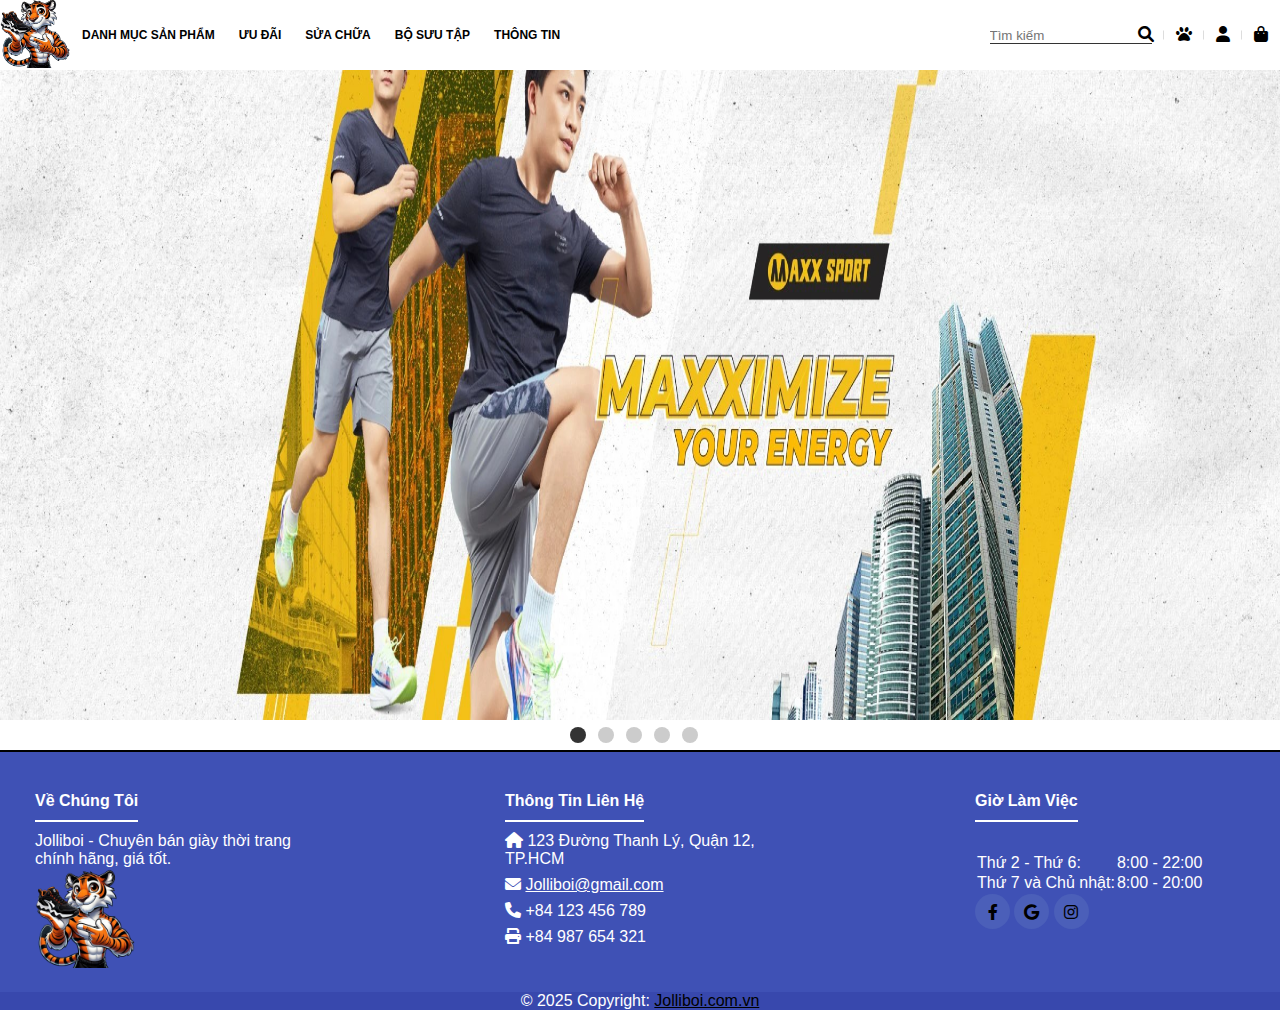
<file: Ivy Project/index.html>
<!DOCTYPE html>
<html lang="en">
    <head>
        <meta charset="UTF-8">
        <meta http-equiv="X-UA-Compatible" content="IE=edge">
        <meta name="viewport" content="width=device-width, initial-scale=1.0">
        <link rel="stylesheet" href="https://cdnjs.cloudflare.com/ajax/libs/font-awesome/6.0.0-beta3/css/all.min.css">
        <link rel="stylesheet" href="css/style.css">
        <script type="text/javascript" src="js/script.js" defer></script>
        <title>Jolliboi - Bán giày chính hãng</title>
    </head>
    <body>
        <header>
            <div class="logo">
                <a href="index.html">
                <img src="giaodien/images/logo.png" alt="logo" height="70px" width="70px"></a>
            </div>
            <div class="menu">
                <li><a href="cartegory.html">DANH MỤC SẢN PHẨM</a>
                    <ul class="sub-menu">
                        <li><a href="">Hàng mới</a></li>
                        <li><a href="">Tết 2025</a></li>
                        <li><a href="">Nam</a>
                            <ul>
                                <li><a href="">Giày thể thao</a></li>
                                <li><a href="">Giày thời trang</a></li>
                                <li><a href="">Phụ kiện khác</a></li>
                                
                            </ul>
                        </li>
                        <li><a href="">Nữ</a>
                            <ul>    
                                <li><a href="">Giày thể thao</a></li>
                                <li><a href="">Giày thời trang</a></li>
                                <li><a href="">Phụ kiện khác</a></li>
                            </ul>
                        </li>
                        <li><a href="">Giày trẻ em</a></li>
                    </ul>
                </li>
                <li><a href="">ƯU ĐÃI</a></li>
                <li><a href="">SỬA CHỮA</a></li>
                <li><a href="">BỘ SƯU TẬP</a></li>
                <li><a href="">THÔNG TIN</a></li>
            </div>
            <div class="oders">
                <li><input placeholder="Tìm kiếm" type="text"> <i class="fas fa-search"></i></li>
                <li> <a class="fa fa-paw" href="" ></a></li>
                <li> <a class="fa fa-user" href="" ></a></li>
                <li> <a class="fa fa-shopping-bag" href="cart.html" ></a></li>
            </div>
        </header>
<!-- slider -->
        <section id="Slider">
        <div class="aspect-ratio-169">
            <img src="giaodien/images/slide1.jpg" alt="slider1">
            <img src="giaodien/images/slide2.jpg" alt="slider2">
            <img src="giaodien/images/slide3.jpg" alt="slider3">
            <img src="giaodien/images/slide4.jpg" alt="slider4">
            <img src="giaodien/images/slide5.jpg" alt="slider5">
        </div>
        <div class="dot-container">
            <div class="dot active"></div>
            <div class="dot"></div>
            <div class="dot"></div>
            <div class="dot"></div>
            <div class="dot"></div>
        </div>
        </section>
        <!--<br><br><br>-->
<!-- footer -->
        <footer class="footer mt-5">
            <div class="container">
                <div class="row">
                    <div class="col-md-4 mb-4">
                        <h5 class="text-uppercase mb-4">Về Chúng Tôi</h5>
                        <p>Jolliboi - Chuyên bán giày thời trang chính hãng, giá tốt.</p>
                        <a class="navbar-brand" href="index.html">
                        <img src="giaodien/images/logo.png" alt="Logo" style="width: 100px;">
                        </a>
                    </div>
                    
                    <div class="col-md-4 mb-4">
                        <h5 class="text-uppercase mb-4">Thông Tin Liên Hệ</h5>
                        <ul class="list-unstyled">
                            <li class="mb-2">
                                <i class="fas fa-home me-3"></i>
                                123 Đường Thanh Lý, Quận 12, TP.HCM
                            </li>
                            <li class="mb-2">
                                <i class="fas fa-envelope me-3"></i>
                                <u>Jolliboi@gmail.com</u>
                            </li>
                            <li class="mb-2">
                                <i class="fas fa-phone me-3"></i>
                                +84 123 456 789
                            </li>
                            <li class="mb-2">
                                <i class="fas fa-print me-3"></i>
                                +84 987 654 321
                            </li>
                        </ul>
                    </div>
                    
                    <div class="col-md-4 mb-4">
                        <h5 class="text-uppercase mb-4">Giờ Làm Việc</h5>
                        <table class="table text-center text-white">
                            <tbody class="fw-normal">
                                <tr>
                                    <td>Thứ 2 - Thứ 6:</td>
                                    <td>8:00 - 22:00</td>
                                </tr>
                                <tr>
                                    <td>Thứ 7 và Chủ nhật:</td>
                                    <td>8:00 - 20:00</td>
                                </tr>
                            </tbody>
                        </table>
                        <div class="mt-4">
                            <a href="#" class="btn btn-floating text-white mx-1">
                                <i class="fab fa-facebook-f"></i>
                            </a>
                            <a href="#" class="btn btn-floating text-white mx-1">
                                <i class="fab fa-google"></i>
                            </a>
                            <a href="#" class="btn btn-floating text-white mx-1">
                                <i class="fab fa-instagram"></i>
                            </a>
                        </div>
                    </div>
                </div>
            </div>
            
            <div class="text-center p-3" align="center" style="background-color: rgba(32, 41, 143, 0.2);">
                © 2025 Copyright:
                <a class="text-white" href="index.html"><u>Jolliboi.com.vn</u></a>
            </div>
        </footer>

    </body>
    <script>
      const header = document.querySelector("header");
    window.addEventListener("scroll", function(){
        x = window.pageYOffset;
            if (x>0){
                header.classList.add("sticky")
            }
            else{
                header.classList.remove("sticky")
            }
        })
        




    const imgPosition = document.querySelectorAll(".aspect-ratio-169 img");
    const imgContainer = document.querySelector(".aspect-ratio-169");
    const dotItem = document.querySelectorAll(".dot");
    let imgNuber= imgPosition.length
    let index = 0
        //console.log(impgPosition)

    imgPosition.forEach(function(image, index){
        image.style.left = index * 100 + "%"
        dotItem[index].addEventListener("click",function(){
        slider(index)

        })
    })
    function imgSlide(){
        index++;
        console.log(index)
        if (index>=imgNuber) (index = 0)
        slider (index)
    }
    function slider (index){
        imgContainer.style.left = "-"+index*100 + "%";
        const dotActive = document.querySelector(".active")
        dotActive.classList.remove("active")
        dotItem[index].classList.add("active")
    }



    setInterval(imgSlide,5000)



    </script>
</html>
</file>
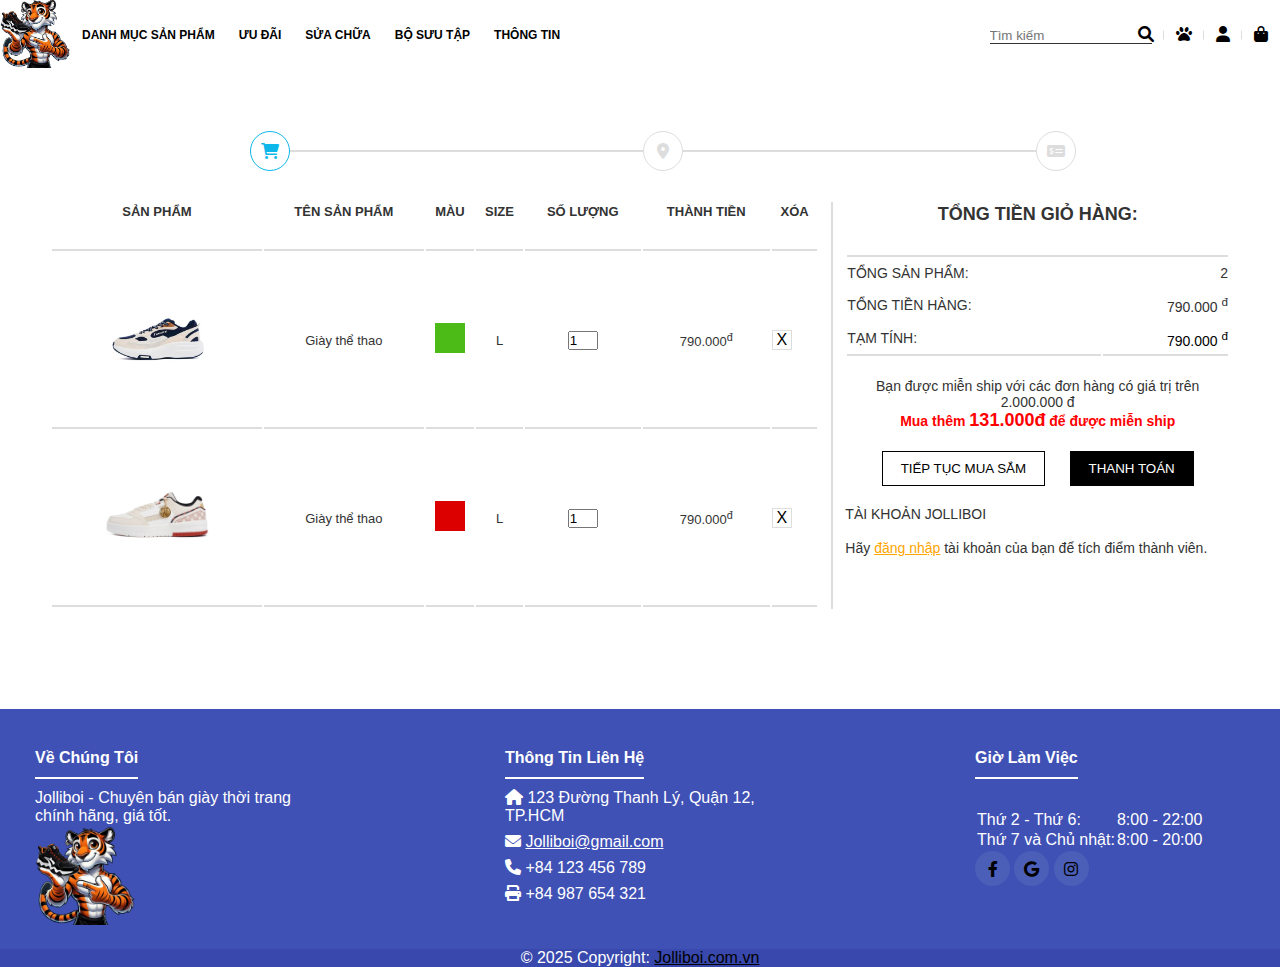
<file: Ivy Project/cart.html>
<!DOCTYPE html>
<html lang="en">
    <head>
        <meta charset="UTF-8">
        <meta http-equiv="X-UA-Compatible" content="IE=edge">
        <meta name="viewport" content="width=device-width, initial-scale=1.0">
        <link rel="stylesheet" href="https://cdnjs.cloudflare.com/ajax/libs/font-awesome/6.0.0-beta3/css/all.min.css">
        <link rel="stylesheet" href="css/style.css">
        <script type="text/javascript" src="js/script.js" defer></script>
        <title>Jolliboi - Bán giày chính hãng</title>
    </head>
    <body>
        <header>
            <div class="logo">
                <a href="index.html">
                <img src="giaodien/images/logo.png" alt="logo" height="70px" width="70px"></a>
            </div>
            <div class="menu">
                <li><a href="cartegory.html">DANH MỤC SẢN PHẨM</a>
                    <ul class="sub-menu">
                        <li><a href="">Hàng mới</a></li>
                        <li><a href="">Tết 2025</a></li>
                        <li><a href="">Nam</a>
                            <ul>
                                <li><a href="">Giày thể thao</a></li>
                                <li><a href="">Giày thời trang</a></li>
                                <li><a href="">Phụ kiện khác</a></li>
                                
                            </ul>
                        </li>
                        <li><a href="">Nữ</a>
                            <ul>    
                                <li><a href="">Giày thể thao</a></li>
                                <li><a href="">Giày thời trang</a></li>
                                <li><a href="">Phụ kiện khác</a></li>
                            </ul>
                        </li>
                        <li><a href="">Giày trẻ em</a></li>
                    </ul>
                </li>
                <li><a href="">ƯU ĐÃI</a></li>
                <li><a href="">SỬA CHỮA</a></li>
                <li><a href="">BỘ SƯU TẬP</a></li>
                <li><a href="">THÔNG TIN</a></li>
            </div>
            <div class="oders">
                <li><input placeholder="Tìm kiếm" type="text"> <i class="fas fa-search"></i></li>
                <li> <a class="fa fa-paw" href="" ></a></li>
                <li> <a class="fa fa-user" href="" ></a></li>
                <li> <a class="fa fa-shopping-bag" href="cart.html" ></a></li>
            </div>
        </header>
<!--------------------------------------------cart----------------------------------->
<section class="cart">
    <div class="container">
        <div class="cart-top-wrap"></div>
        <div class="cart-top">
            <div class="cart-top-cart cart-top-item">
                <i class="fas fa-shopping-cart"></i>
            </div>
            <div class="cart-top-adress cart-top-item">
                <i class="fas fa-map-marker-alt"></i>
            </div>
            <div class="cart-top-payment cart-top-item">
                <i class="fas fa-money-check-alt"></i>
            </div>
        </div>
    </div>
    </div>
    <div class="container">
        <div class="cart-content row">
            <div class="cart-content-left">
                <table>
                    <tr>
                        <th>Sản phẩm</th>
                        <th>Tên sản phẩm</th>
                        <th>Màu</th>
                        <th>Size</th>
                        <th>Số lượng</th>
                        <th>Thành tiền</th>
                        <th>Xóa</th>
                    </tr>
                    <tr>    
                        <td><img src="giaodien/images/sp1.jpg" alt="sản phẩm"></td>
                        <td><p>Giày thể thao</p></td>
                        <td><img src="giaodien/images/green.jpg" alt="màu"></td>
                        <td><p>L</p></td>
                        <td><input type="number" value="1" min="1"></td>
                        <td><p>790.000<sup>đ</sup></p></td>
                        <td><span>X</span></td>
                    </tr>
                    <tr>    
                        <td><img src="giaodien/images/sp2.jpg" alt="sản phẩm"></td>
                        <td><p>Giày thể thao</p></td>
                        <td><img src="giaodien/images/red.jpg" alt="màu"></td>
                        <td><p>L</p></td>
                        <td><input type="number" value="1" min="1"></td>
                        <td><p>790.000<sup>đ</sup></p></td>
                        <td><span>X</span></td>
                    </tr>
                </table>
            </div>
            <div class="cart-content-right">
                <table>
                    <tr>
                        <th colspan="2">TỔNG TIỀN GIỎ HÀNG: </th>
                    </tr> 
                    <tr>
                        <td>TỔNG SẢN PHẨM: </td>
                        <td>2</td>
                    </tr>  
                    <tr>
                        <td>TỔNG TIỀN HÀNG: </td>
                        <td><p>790.000 <sup>đ</sup></p></td>
                    </tr>
                    <tr>
                        <td>TẠM TÍNH: </td>
                        <td><p style="color: black;font-weight: blod;">790.000 <sup>đ</sup></p></td>
                    </tr>
                </table>
                <div class="cart-content-right-text">
                    <p>Bạn được miễn ship với các đơn hàng có giá trị trên 2.000.000 đ</p>
                    <p style="color:red;font-weight:bold;">Mua thêm <span style="font-size:18px;">131.000đ</span> để được miễn ship</p>
                </div>
                <div class="cart-content-right-button">
                    <button>TIẾP TỤC MUA SẮM</button>
                    <button>THANH TOÁN</button>
                </div>
                <div class="cart-content-right-dangnhap">
                    <p>TÀI KHOẢN JOLLIBOI</p><br>
                    <p>Hãy <a href=""><u style="color: orange;">đăng nhập</u></a> tài khoản của bạn để tích điểm thành viên.</p>
                </div>
            </div>
        </div>
    </div>
</section>

<!---------------------------- footer ----------------------------->
<footer class="footer mt-5">
    <div class="container">
        <div class="row">
            <div class="col-md-4 mb-4">
                <h5 class="text-uppercase mb-4">Về Chúng Tôi</h5>
                <p>Jolliboi - Chuyên bán giày thời trang chính hãng, giá tốt.</p>
                <a class="navbar-brand" href="index.html">
                <img src="giaodien/images/logo.png" alt="Logo" style="width: 100px;">
                </a>
            </div>
            
            <div class="col-md-4 mb-4">
                <h5 class="text-uppercase mb-4">Thông Tin Liên Hệ</h5>
                <ul class="list-unstyled">
                    <li class="mb-2">
                        <i class="fas fa-home me-3"></i>
                        123 Đường Thanh Lý, Quận 12, TP.HCM
                    </li>
                    <li class="mb-2">
                        <i class="fas fa-envelope me-3"></i>
                        <u>Jolliboi@gmail.com</u>
                    </li>
                    <li class="mb-2">
                        <i class="fas fa-phone me-3"></i>
                        +84 123 456 789
                    </li>
                    <li class="mb-2">
                        <i class="fas fa-print me-3"></i>
                        +84 987 654 321
                    </li>
                </ul>
            </div>
            
            <div class="col-md-4 mb-4">
                <h5 class="text-uppercase mb-4">Giờ Làm Việc</h5>
                <table class="table text-center text-white">
                    <tbody class="fw-normal">
                        <tr>
                            <td>Thứ 2 - Thứ 6:</td>
                            <td>8:00 - 22:00</td>
                        </tr>
                        <tr>
                            <td>Thứ 7 và Chủ nhật:</td>
                            <td>8:00 - 20:00</td>
                        </tr>
                    </tbody>
                </table>
                <div class="mt-4">
                    <a href="#" class="btn btn-floating text-white mx-1">
                        <i class="fab fa-facebook-f"></i>
                    </a>
                    <a href="#" class="btn btn-floating text-white mx-1">
                        <i class="fab fa-google"></i>
                    </a>
                    <a href="#" class="btn btn-floating text-white mx-1">
                        <i class="fab fa-instagram"></i>
                    </a>
                </div>
            </div>
        </div>
    </div>
    
    <div class="text-center p-3" align="center" style="background-color: rgba(32, 41, 143, 0.2);">
        © 2025 Copyright:
        <a class="text-white" href="index.html"><u>Jolliboi.com.vn</u></a>
    </div>
</footer>

</body>
<script>
const header = document.querySelector("header");
window.addEventListener("scroll", function(){
x = window.pageYOffset;
    if (x>0){
        header.classList.add("sticky")
    }
    else{
        header.classList.remove("sticky")
    }
})





const imgPosition = document.querySelectorAll(".aspect-ratio-169 img");
const imgContainer = document.querySelector(".aspect-ratio-169");
const dotItem = document.querySelectorAll(".dot");
let imgNuber= imgPosition.length
let index = 0
//console.log(impgPosition)

imgPosition.forEach(function(image, index){
image.style.left = index * 100 + "%"
dotItem[index].addEventListener("click",function(){
slider(index)

})
})
function imgSlide(){
index++;
console.log(index)
if (index>=imgNuber) (index = 0)
slider (index)
}
function slider (index){
imgContainer.style.left = "-"+index*100 + "%";
const dotActive = document.querySelector(".active")
dotActive.classList.remove("active")
dotItem[index].classList.add("active")
}



setInterval(imgSlide,5000)



</script>
</html>
</file>
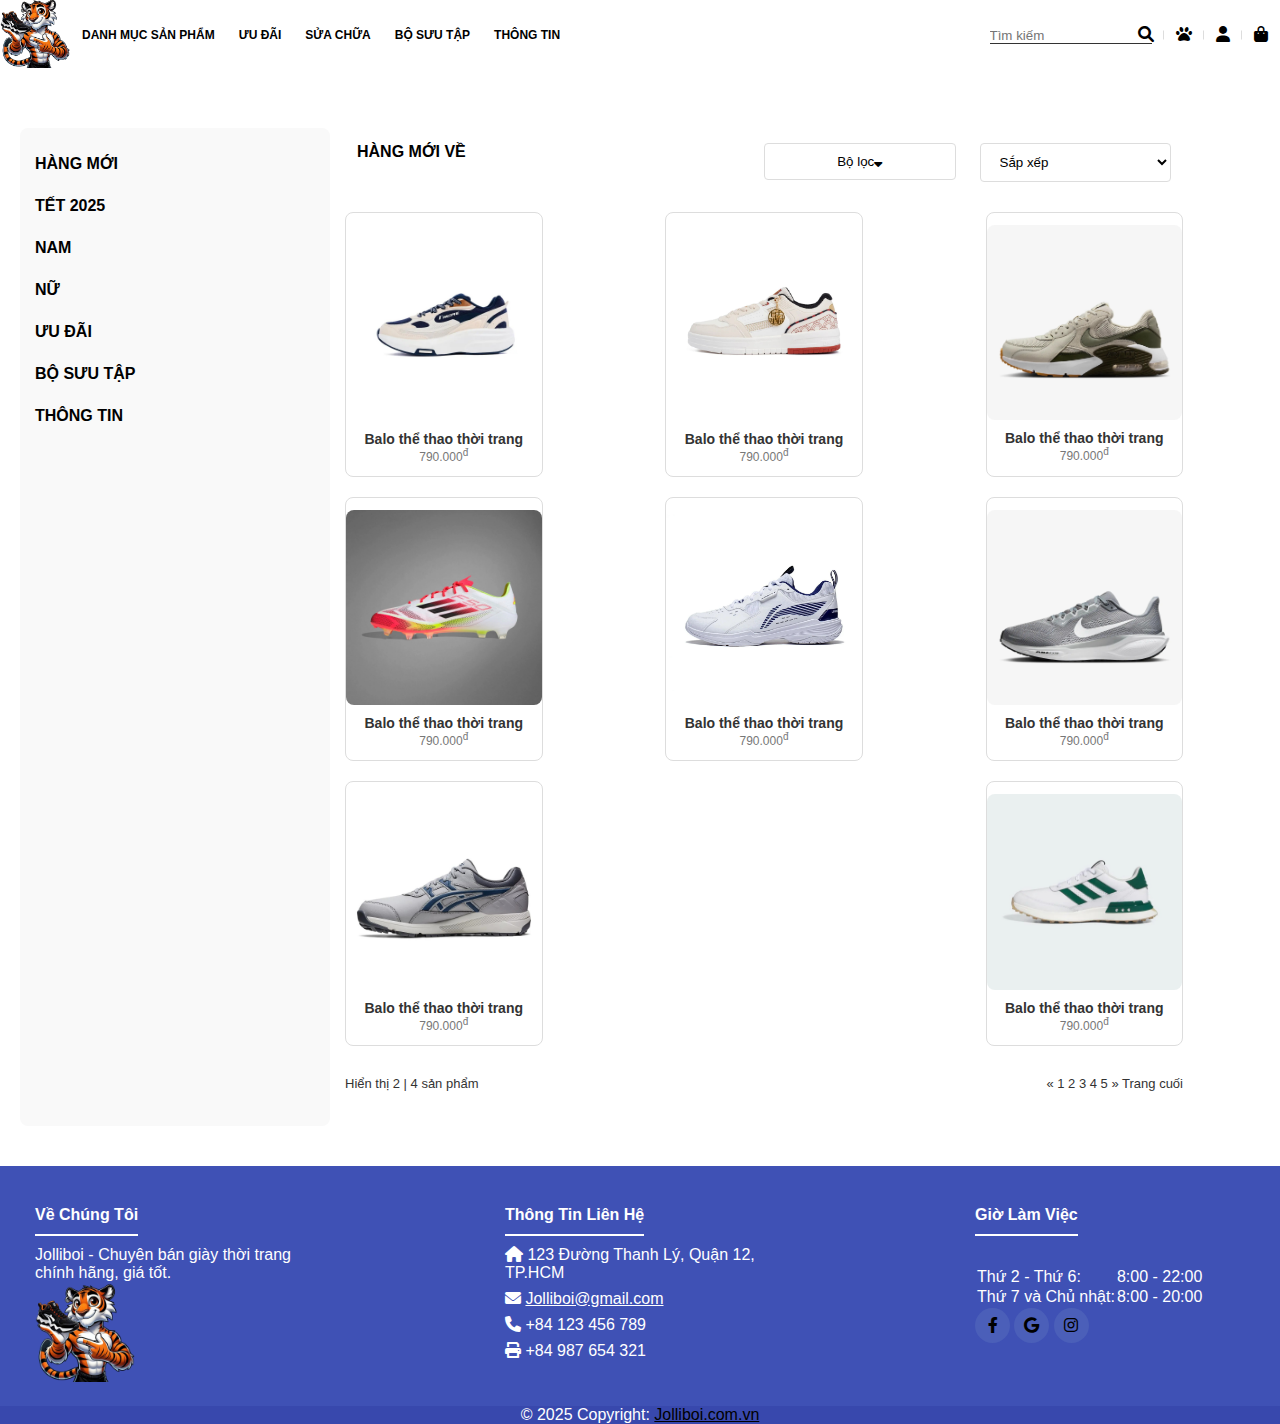
<file: Ivy Project/cartegory.html>
<!DOCTYPE html>
<html lang="en">
    <head>
        <meta charset="UTF-8">
        <meta http-equiv="X-UA-Compatible" content="IE=edge">
        <meta name="viewport" content="width=device-width, initial-scale=1.0">
        <link rel="stylesheet" href="https://cdnjs.cloudflare.com/ajax/libs/font-awesome/6.0.0-beta3/css/all.min.css">
        <link rel="stylesheet" href="css/style.css">
        <script type="text/javascript" src="js/script.js" defer></script>
        <title>Jolliboi - Bán giày chính hãng</title>
    </head>
    <body>
        <header>
            <div class="logo">
                <a href="index.html">
                <img src="giaodien/images/logo.png" alt="logo" height="70px" width="70px"></a>
            </div>
            <div class="menu">
                <li><a href="">DANH MỤC SẢN PHẨM</a>
                    <ul class="sub-menu">
                        <li><a href="">Hàng mới</a></li>
                        <li><a href="">Tết 2025</a></li>
                        <li><a href="">Nam</a>
                            <ul>
                                <li><a href="">Giày thể thao</a></li>
                                <li><a href="">Giày thời trang</a></li>
                                <li><a href="">Phụ kiện khác</a></li>
                                
                            </ul>
                        </li>
                        <li><a href="">Nữ</a>
                            <ul>    
                                <li><a href="">Giày thể thao</a></li>
                                <li><a href="">Giày thời trang</a></li>
                                <li><a href="">Phụ kiện khác</a></li>
                            </ul>
                        </li>
                        <li><a href="">Giày trẻ em</a></li>
                    </ul>
                </li>
                <li><a href="">ƯU ĐÃI</a></li>
                <li><a href="">SỬA CHỮA</a></li>
                <li><a href="">BỘ SƯU TẬP</a></li>
                <li><a href="">THÔNG TIN</a></li>
            </div>
            <div class="oders">
                <li><input placeholder="Tìm kiếm" type="text"> <i class="fas fa-search"></i></li>
                <li> <a class="fa fa-paw" href="" ></a></li>
                <li> <a class="fa fa-user" href="" ></a></li>
                <li> <a class="fa fa-shopping-bag" href="cart.html" ></a></li>
            </div>
        </header>
       

        <!--category-->
        <section class="cartegory">
            <div class="container">
                <div class="cartegory-top row">
                    <p>Trang chủ</p> <span>&#10509;</span> <p>Nữ</p> <span>&#10509;</span> <p>Hàng nữ mới về</p>
                </div>
            </div>
            <div class="contaimer">
                <div class="row">
                    <div class="cartegory-left">
                        <ul>
                            <li class="cartegory-left-li"><a href="">HÀNG MỚI</a></li>
                            <li class="cartegory-left-li"><a href="">TẾT 2025</a></li>
                            <li class="cartegory-left-li"><a href="#">NAM</a>
                            <ul>
                                <li><a href="">Giày thể thao</a></li>
                                <li><a href="">Giày thời trang</a></li>
                                <li><a href="">Phụ kiện khác</a></li>
                                
                            </ul>
                            </li>
                            <li class="cartegory-left-li"><a href="#">NỮ</a>
                                <ul>
                                    <li><a href="">Giày thể thao</a></li>
                                    <li><a href="">Giày thời trang</a></li>
                                    <li><a href="">Phụ kiện khác</a></li>
                                    
                                </ul>
                            </li>
                            <li class="cartegory-left-li"><a href="">ƯU ĐÃI</a></li>
                            <li class="cartegory-left-li"><a href="">BỘ SƯU TẬP</a></li>
                            <li class="cartegory-left-li"><a href="">THÔNG TIN</a></li>
                        </ul>
                    </div>
                    <div class="cartegory-right row">
                        <div class="cartegory-right-top-item">
                            <p>HÀNG MỚI VỀ</P>
                        </div>
                        <div class="cartegory-right-top-item">
                            <button><span>Bộ lọc</span><i class="fas fa-sort-down"></i></button>
                        </div>
                        <div class="cartegory-right-top-item">
                            <select name="" id="">
                                <option value="">Sắp xếp</option>
                                <option value="">Giá cao đến thấp</option>
                                <option value="">Giá thấp đến cao</option>
                            </select>
                        </div>
                        <div class="cartegory-right-content row">
                            <div class="cartegory-right-content-item">
                                <img src="giaodien/images/sp1.jpg" alt="Balo thể thao thời trang">
                                <h1>Balo thể thao thời trang</h1>
                                <p>790.000<sup>đ</sup></p>
                            </div>
                            <div class="cartegory-right-content-item">
                                <img src="giaodien/images/sp2.jpg" alt="Balo thể thao thời trang">
                                <h1>Balo thể thao thời trang</h1>
                                <p>790.000<sup>đ</sup></p>
                            </div>
                            <div class="cartegory-right-content-item">
                                <img src="giaodien/images/sp3.jpg" alt="Balo thể thao thời trang">
                                <h1>Balo thể thao thời trang</h1>
                                <p>790.000<sup>đ</sup></p>
                            </div>
                            <div class="cartegory-right-content-item">
                                <img src="giaodien/images/sp4.jpg" alt="Balo thể thao thời trang">
                                <h1>Balo thể thao thời trang</h1>
                                <p>790.000<sup>đ</sup></p>
                            </div>
                            <div class="cartegory-right-content-item">
                                <img src="giaodien/images/sp5.jpg" alt="Balo thể thao thời trang">
                                <h1>Balo thể thao thời trang</h1>
                                <p>790.000<sup>đ</sup></p>
                            </div>
                            <div class="cartegory-right-content-item">
                                <img src="giaodien/images/sp6.jpg" alt="Balo thể thao thời trang">
                                <h1>Balo thể thao thời trang</h1>
                                <p>790.000<sup>đ</sup></p>
                            </div>
                            <div class="cartegory-right-content-item">
                                <img src="giaodien/images/sp7.jpg" alt="Balo thể thao thời trang">
                                <h1>Balo thể thao thời trang</h1>
                                <p>790.000<sup>đ</sup></p>
                            </div>
                            <div class="cartegory-right-content-item">
                                <img src="giaodien/images/sp8.jpg" alt="Balo thể thao thời trang">
                                <h1>Balo thể thao thời trang</h1>
                                <p>790.000<sup>đ</sup></p>
                            </div>
                        </div>
                        <div class="cartegory-right-bottom row">
                            <div class="cartegory-right-bottom-items">
                                <p>Hiển thị 2 <span>|</span> 4 sản phẩm</p>
                            </div>
                            <div class="cartegory-right-bottom-items">
                                <p><span>&#171;</span> 1 2 3 4 5 <span>&#187;</span> Trang cuối</p>
                            </div>
                        </div>
                    </div>

                </div>
            </div>
        </section>


        <!-- footer -->
        <footer class="footer mt-5">
            <div class="container">
                <div class="row">
                    <div class="col-md-4 mb-4">
                        <h5 class="text-uppercase mb-4">Về Chúng Tôi</h5>
                        <p>Jolliboi - Chuyên bán giày thời trang chính hãng, giá tốt.</p>
                        <a class="navbar-brand" href="index.html">
                        <img src="giaodien/images/logo.png" alt="Logo" style="width: 100px;">
                        </a>
                    </div>
                    
                    <div class="col-md-4 mb-4">
                        <h5 class="text-uppercase mb-4">Thông Tin Liên Hệ</h5>
                        <ul class="list-unstyled">
                            <li class="mb-2">
                                <i class="fas fa-home me-3"></i>
                                123 Đường Thanh Lý, Quận 12, TP.HCM
                            </li>
                            <li class="mb-2">
                                <i class="fas fa-envelope me-3"></i>
                                <u>Jolliboi@gmail.com</u>
                            </li>
                            <li class="mb-2">
                                <i class="fas fa-phone me-3"></i>
                                +84 123 456 789
                            </li>
                            <li class="mb-2">
                                <i class="fas fa-print me-3"></i>
                                +84 987 654 321
                            </li>
                        </ul>
                    </div>
                    
                    <div class="col-md-4 mb-4">
                        <h5 class="text-uppercase mb-4">Giờ Làm Việc</h5>
                        <table class="table text-center text-white">
                            <tbody class="fw-normal">
                                <tr>
                                    <td>Thứ 2 - Thứ 6:</td>
                                    <td>8:00 - 22:00</td>
                                </tr>
                                <tr>
                                    <td>Thứ 7 và Chủ nhật:</td>
                                    <td>8:00 - 20:00</td>
                                </tr>
                            </tbody>
                        </table>
                        <div class="mt-4">
                            <a href="#" class="btn btn-floating text-white mx-1">
                                <i class="fab fa-facebook-f"></i>
                            </a>
                            <a href="#" class="btn btn-floating text-white mx-1">
                                <i class="fab fa-google"></i>
                            </a>
                            <a href="#" class="btn btn-floating text-white mx-1">
                                <i class="fab fa-instagram"></i>
                            </a>
                        </div>
                    </div>
                </div>
            </div>
            
            <div class="text-center p-3" align="center" style="background-color: rgba(32, 41, 143, 0.2);">
                © 2025 Copyright:
                <a class="text-white" href="index.html"><u>Jolliboi.com.vn</u></a>
            </div>
        </footer>

    </body>
    <script>
      const header = document.querySelector("header");
    window.addEventListener("scroll", function(){
        x = window.pageYOffset;
            if (x>0){
                header.classList.add("sticky")
            }
            else{
                header.classList.remove("sticky")
            }
        })
        




    const imgPosition = document.querySelectorAll(".aspect-ratio-169 img");
    const imgContainer = document.querySelector(".aspect-ratio-169");
    const dotItem = document.querySelectorAll(".dot");
    let imgNuber= imgPosition.length
    let index = 0
        //console.log(impgPosition)

    imgPosition.forEach(function(image, index){
        image.style.left = index * 100 + "%"
        dotItem[index].addEventListener("click",function(){
        slider(index)

        })
    })
    function imgSlide(){
        index++;
        console.log(index)
        if (index>=imgNuber) (index = 0)
        slider (index)
    }
    function slider (index){
        imgContainer.style.left = "-"+index*100 + "%";
        const dotActive = document.querySelector(".active")
        dotActive.classList.remove("active")
        dotItem[index].classList.add("active")
    }



    setInterval(imgSlide,5000)



    </script>
</html>
</file>
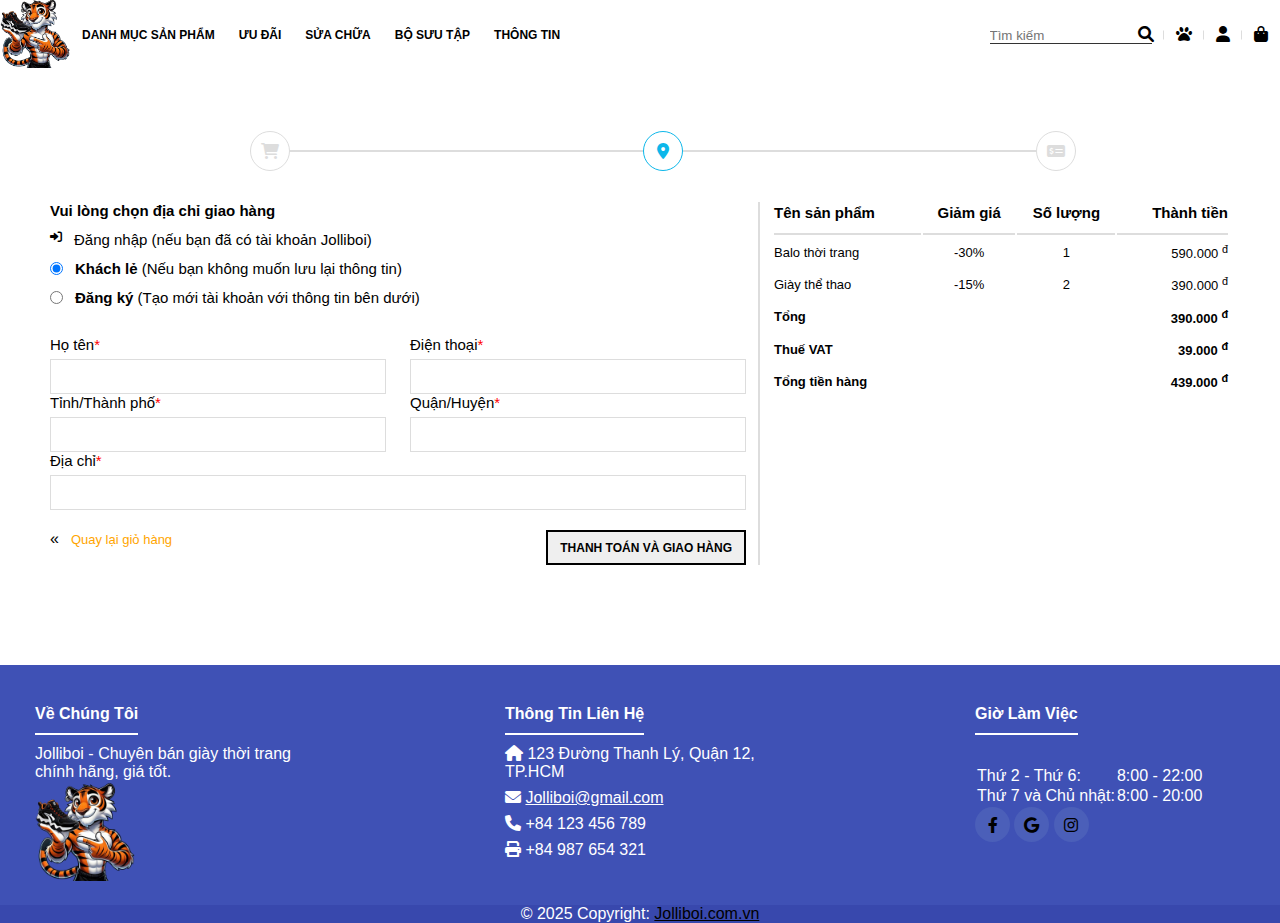
<file: Ivy Project/delivery.html>
<!DOCTYPE html>
<html lang="en">
    <head>
        <meta charset="UTF-8">
        <meta http-equiv="X-UA-Compatible" content="IE=edge">
        <meta name="viewport" content="width=device-width, initial-scale=1.0">
        <link rel="stylesheet" href="https://cdnjs.cloudflare.com/ajax/libs/font-awesome/6.0.0-beta3/css/all.min.css">
        <link rel="stylesheet" href="css/style.css">
        <script type="text/javascript" src="js/script.js" defer></script>
        <title>Jolliboi - Bán giày chính hãng</title>
    </head>
    <body>
        <header>
            <div class="logo">
                <a href="index.html">
                <img src="giaodien/images/logo.png" alt="logo" height="70px" width="70px"></a>
            </div>
            <div class="menu">
                <li><a href="cartegory.html">DANH MỤC SẢN PHẨM</a>
                    <ul class="sub-menu">
                        <li><a href="">Hàng mới</a></li>
                        <li><a href="">Tết 2025</a></li>
                        <li><a href="">Nam</a>
                            <ul>
                                <li><a href="">Giày thể thao</a></li>
                                <li><a href="">Giày thời trang</a></li>
                                <li><a href="">Phụ kiện khác</a></li>
                                
                            </ul>
                        </li>
                        <li><a href="">Nữ</a>
                            <ul>    
                                <li><a href="">Giày thể thao</a></li>
                                <li><a href="">Giày thời trang</a></li>
                                <li><a href="">Phụ kiện khác</a></li>
                            </ul>
                        </li>
                        <li><a href="">Giày trẻ em</a></li>
                    </ul>
                </li>
                <li><a href="">ƯU ĐÃI</a></li>
                <li><a href="">SỬA CHỮA</a></li>
                <li><a href="">BỘ SƯU TẬP</a></li>
                <li><a href="">THÔNG TIN</a></li>
            </div>
            <div class="oders">
                <li><input placeholder="Tìm kiếm" type="text"> <i class="fas fa-search"></i></li>
                <li> <a class="fa fa-paw" href="" ></a></li>
                <li> <a class="fa fa-user" href="" ></a></li>
                <li> <a class="fa fa-shopping-bag" href="cart.html" ></a></li>
            </div>
        </header>
<!--------------------------------------------Delivery----------------------------------->
<section class="delivery">
    <div class="container">
        <div class="delivery-top-wrap"></div>
        <div class="delivery-top">
            <div class="delivery-top-delivery delivery-top-item">
                <i class="fas fa-shopping-cart"></i>
            </div>
            <div class="delivery-top-adress delivery-top-item">
                <i class="fas fa-map-marker-alt"></i>
            </div>
            <div class="delivery-top-payment delivery-top-item">
                <i class="fas fa-money-check-alt"></i>
            </div>
        </div>
    </div>
    <div class="container">
        <div class="delivery-content row">
            <div class="delivery-content-left">
                <p>Vui lòng chọn địa chỉ giao hàng</p>
                <div class="delivery-content-left-dangnhap row">
                    <i class="fas fa-sign-in-alt"></i>
                    <p>Đăng nhập (nếu bạn đã có tài khoản Jolliboi)</p>
                </div>
                <div class="delivery-content-left-khachle row">
                    <input checked name="loaikhach" type="radio">
                    <p><span style="font-weight:bold;">Khách lẻ</span> (Nếu bạn không muốn lưu lại thông tin)</p>
                </div>
                <div class="delivery-content-left-dangky row">
                    <input name="loaikhach" type="radio">
                    <p><span style="font-weight:bold;">Đăng ký</span> (Tạo mới tài khoản với thông tin bên dưới)</p>
                </div>
                <div class="delivery-content-left-input-top row">
                    <div class="delivery-content-left-input-top-item">
                        <label for="">Họ tên<span style="color:red;">*</span></label>
                        <input type="text">
                    </div>
                    <div class="delivery-content-left-input-top-item">
                        <label for="">Điện thoại<span style="color:red;">*</span></label>
                        <input type="text">
                    </div>
                    <div class="delivery-content-left-input-top-item">
                        <label for="">Tỉnh/Thành phố<span style="color:red;">*</span></label>
                        <input type="text">
                    </div>
                    <div class="delivery-content-left-input-top-item">
                        <label for="">Quận/Huyện<span style="color:red;">*</span></label>
                        <input type="text">
                    </div>
                </div>
            <div class="delivery-content-left-input-bottom">
                    <label for="">Địa chỉ<span style="color:red;">*</span></label>
                    <input type="text">
            </div>
            <div class="delivery-content-left-button row">
                <a href="cart.html"><span>&#171;</span><p style="color:orange;font-size:13px;">Quay lại giỏ hàng</p></a>
                <button><p style="font-weight: bold;">THANH TOÁN VÀ GIAO HÀNG</p></button>
            </div>
        </div>  
        <div class="delivery-content-right">
            <table>
                <tr>
                    <th>Tên sản phẩm</th>
                    <th>Giảm giá</th>
                    <th>Số lượng</th>
                    <th>Thành tiền</th>
                </tr>
                <tr>
                    <td>Balo thời trang</td>
                    <td>-30%</td>
                    <td>1</td>
                    <td><p>590.000 <sup>đ</sup></p></td>
                </tr>
                <tr>
                    <td>Giày thể thao</td>
                    <td>-15%</td>
                    <td>2</td>
                    <td><p>390.000 <sup>đ</sup></p></td>
                </tr>
                <tr>
                    <td style="font-weight:bold" colspan="3">Tổng</td>
                    <td style="font-weight:bold" colspan="3"><p>390.000 <sup>đ</sup></p></td>
                </tr>
                <tr>
                    <td style="font-weight:bold" colspan="3">Thuế VAT</td>
                    <td style="font-weight:bold" colspan="3"><p>39.000 <sup>đ</sup></p></td>
                </tr>
                <tr>
                    <td style="font-weight:bold" colspan="3">Tổng tiền hàng</td>
                    <td style="font-weight:bold" colspan="3"><p>439.000 <sup>đ</sup></p></td>
                </tr>
            </table>
        </div>    
    </div>
    </div>
</section>

<!---------------------------- footer ----------------------------->
<footer class="footer mt-5">
    <div class="container">
        <div class="row">
            <div class="col-md-4 mb-4">
                <h5 class="text-uppercase mb-4">Về Chúng Tôi</h5>
                <p>Jolliboi - Chuyên bán giày thời trang chính hãng, giá tốt.</p>
                <a class="navbar-brand" href="index.html">
                <img src="giaodien/images/logo.png" alt="Logo" style="width: 100px;">
                </a>
            </div>
            
            <div class="col-md-4 mb-4">
                <h5 class="text-uppercase mb-4">Thông Tin Liên Hệ</h5>
                <ul class="list-unstyled">
                    <li class="mb-2">
                        <i class="fas fa-home me-3"></i>
                        123 Đường Thanh Lý, Quận 12, TP.HCM
                    </li>
                    <li class="mb-2">
                        <i class="fas fa-envelope me-3"></i>
                        <u>Jolliboi@gmail.com</u>
                    </li>
                    <li class="mb-2">
                        <i class="fas fa-phone me-3"></i>
                        +84 123 456 789
                    </li>
                    <li class="mb-2">
                        <i class="fas fa-print me-3"></i>
                        +84 987 654 321
                    </li>
                </ul>
            </div>
            
            <div class="col-md-4 mb-4">
                <h5 class="text-uppercase mb-4">Giờ Làm Việc</h5>
                <table class="table text-center text-white">
                    <tbody class="fw-normal">
                        <tr>
                            <td>Thứ 2 - Thứ 6:</td>
                            <td>8:00 - 22:00</td>
                        </tr>
                        <tr>
                            <td>Thứ 7 và Chủ nhật:</td>
                            <td>8:00 - 20:00</td>
                        </tr>
                    </tbody>
                </table>
                <div class="mt-4">
                    <a href="#" class="btn btn-floating text-white mx-1">
                        <i class="fab fa-facebook-f"></i>
                    </a>
                    <a href="#" class="btn btn-floating text-white mx-1">
                        <i class="fab fa-google"></i>
                    </a>
                    <a href="#" class="btn btn-floating text-white mx-1">
                        <i class="fab fa-instagram"></i>
                    </a>
                </div>
            </div>
        </div>
    </div>
    
    <div class="text-center p-3" align="center" style="background-color: rgba(32, 41, 143, 0.2);">
        © 2025 Copyright:
        <a class="text-white" href="index.html"><u>Jolliboi.com.vn</u></a>
    </div>
</footer>

</body>
<script>
const header = document.querySelector("header");
window.addEventListener("scroll", function(){
x = window.pageYOffset;
    if (x>0){
        header.classList.add("sticky")
    }
    else{
        header.classList.remove("sticky")
    }
})





const imgPosition = document.querySelectorAll(".aspect-ratio-169 img");
const imgContainer = document.querySelector(".aspect-ratio-169");
const dotItem = document.querySelectorAll(".dot");
let imgNuber= imgPosition.length
let index = 0
//console.log(impgPosition)

imgPosition.forEach(function(image, index){
image.style.left = index * 100 + "%"
dotItem[index].addEventListener("click",function(){
slider(index)

})
})
function imgSlide(){
index++;
console.log(index)
if (index>=imgNuber) (index = 0)
slider (index)
}
function slider (index){
imgContainer.style.left = "-"+index*100 + "%";
const dotActive = document.querySelector(".active")
dotActive.classList.remove("active")
dotItem[index].classList.add("active")
}



setInterval(imgSlide,5000)



</script>
</html>
</file>
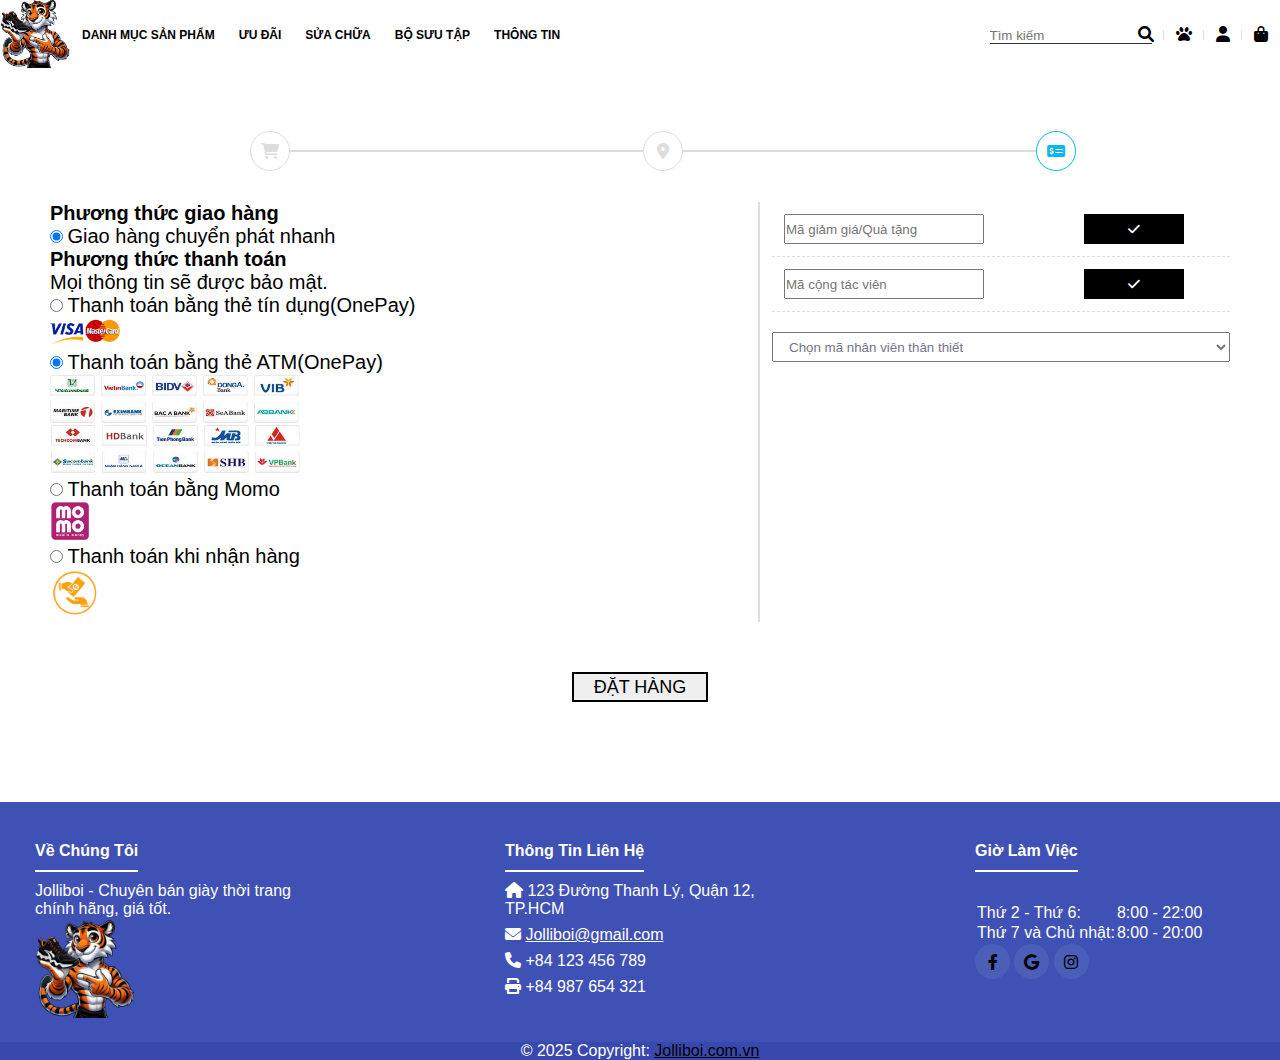
<file: Ivy Project/payment.html>
<!DOCTYPE html>
<html lang="en">
    <head>
        <meta charset="UTF-8">
        <meta http-equiv="X-UA-Compatible" content="IE=edge">
        <meta name="viewport" content="width=device-width, initial-scale=1.0">
        <link rel="stylesheet" href="https://cdnjs.cloudflare.com/ajax/libs/font-awesome/6.0.0-beta3/css/all.min.css">
        <link rel="stylesheet" href="css/style.css">
        <script type="text/javascript" src="js/script.js" defer></script>
        <title>Jolliboi - Bán giày chính hãng</title>
    </head>
    <body>
        <header>
            <div class="logo">
                <a href="index.html">
                <img src="giaodien/images/logo.png" alt="logo" height="70px" width="70px"></a>
            </div>
            <div class="menu">
                <li><a href="cartegory.html">DANH MỤC SẢN PHẨM</a>
                    <ul class="sub-menu">
                        <li><a href="">Hàng mới</a></li>
                        <li><a href="">Tết 2025</a></li>
                        <li><a href="">Nam</a>
                            <ul>
                                <li><a href="">Giày thể thao</a></li>
                                <li><a href="">Giày thời trang</a></li>
                                <li><a href="">Phụ kiện khác</a></li>
                                
                            </ul>
                        </li>
                        <li><a href="">Nữ</a>
                            <ul>    
                                <li><a href="">Giày thể thao</a></li>
                                <li><a href="">Giày thời trang</a></li>
                                <li><a href="">Phụ kiện khác</a></li>
                            </ul>
                        </li>
                        <li><a href="">Giày trẻ em</a></li>
                    </ul>
                </li>
                <li><a href="">ƯU ĐÃI</a></li>
                <li><a href="">SỬA CHỮA</a></li>
                <li><a href="">BỘ SƯU TẬP</a></li>
                <li><a href="">THÔNG TIN</a></li>
            </div>
            <div class="oders">
                <li><input placeholder="Tìm kiếm" type="text"> <i class="fas fa-search"></i></li>
                <li> <a class="fa fa-paw" href="" ></a></li>
                <li> <a class="fa fa-user" href="" ></a></li>
                <li> <a class="fa fa-shopping-bag" href="cart.html" ></a></li>
            </div>
        </header>
<!--------------------------------------------Payment----------------------------------->
<section class="payment">
    <div class="container">
        <div class="payment-top-wrap"></div>
        <div class="payment-top">
            <div class="payment-top-delivery payment-top-item">
                <i class="fas fa-shopping-cart"></i>
            </div>
            <div class="payment-top-adress payment-top-item">
                <i class="fas fa-map-marker-alt"></i>
            </div>
            <div class="payment-top-payment payment-top-item">
                <i class="fas fa-money-check-alt"></i>
            </div>
        </div>
        </div>
    </div>
    <div class="container">
        <div class="payment-content row">
            <div class="payment-content-left">
                <div class="payment-content-left-method-delivery">
                    <p style="font-weight:bold;">Phương thức giao hàng</p>
                    <div class="payment-content-left-method-delivery-item">
                        <input checked type="radio">
                        <label for="">Giao hàng chuyển phát nhanh</label>
                    </div>
                </div>
            
            <div class="payment-content-left-method-payment">
                <p style="font-weight:bold;">Phương thức thanh toán</p>
                <p>Mọi thông tin sẽ được bảo mật.</p>
                <div class="payment-content-left-method-payment-item">
                    <input name="method-payment" type="radio">
                    <label for="">Thanh toán bằng thẻ tín dụng(OnePay)</label>
                </div>
                <div class="payment-content-left-method-payment-item-img">
                    <img src="giaodien/images/visa.jpg" alt="thanh toán" height="30px" width="70px">
                </div>
                <div class="payment-content-left-method-payment-item">
                    <input checked name="method-payment" type="radio">
                    <label for="">Thanh toán bằng thẻ ATM(OnePay)</label>
                </div>
                <div class="payment-content-left-method-payment-item-img">
                    <img src="giaodien/images/vcb.jpg" alt="thanh toán" height="100px" width="250px">
                </div>
                <div class="payment-content-left-method-payment-item">
                    <input name="method-payment" type="radio">
                    <label for="">Thanh toán bằng Momo</label>
                </div>
                <div class="payment-content-left-method-payment-item-img">
                    <img src="giaodien/images/logo-momo.png" alt="thanh toán" height="40px" width="40px">
                </div>
                <div class="payment-content-left-method-payment-item">
                    <input name="method-payment" type="radio">
                    <label for="">Thanh toán khi nhận hàng</label>
                </div>
                <div class="payment-content-left-method-payment-item-img">
                    <img src="giaodien/images/unnamed.png" alt="thanh toán" height="50px" width="50px">
                </div>
            </div>
        </div>
            <div class="payment-content-right">
                <div class="payment-content-right-button">
                    <input type="text" placeholder="Mã giảm giá/Quà tặng">
                    <button><i class="fas fa-check"></i></button>
                </div>
                <div class="payment-content-right-button">
                    <input type="text" placeholder="Mã cộng tác viên">
                    <button><i class="fas fa-check"></i></button>
                </div>
                <div class="payment-content-right-mnv">
                    <select name="" id="">
                        <option value="">Chọn mã nhân viên thân thiết</option>
                        <option value="">MT15</option>
                        <option value="">MT16</option>
                        <option value="">MT17</option>
                        <option value="">MT18</option>
                    </select>
                </div>
            </div>
        </div>
        <div class="payment-content-right-payment">
            <button>ĐẶT HÀNG</button>
        </div>
    </div>
</section>
<!---------------------------- footer ----------------------------->
<footer class="footer mt-5">
    <div class="container">
        <div class="row">
            <div class="col-md-4 mb-4">
                <h5 class="text-uppercase mb-4">Về Chúng Tôi</h5>
                <p>Jolliboi - Chuyên bán giày thời trang chính hãng, giá tốt.</p>
                <a class="navbar-brand" href="index.html">
                <img src="giaodien/images/logo.png" alt="Logo" style="width: 100px;">
                </a>
            </div>
            
            <div class="col-md-4 mb-4">
                <h5 class="text-uppercase mb-4">Thông Tin Liên Hệ</h5>
                <ul class="list-unstyled">
                    <li class="mb-2">
                        <i class="fas fa-home me-3"></i>
                        123 Đường Thanh Lý, Quận 12, TP.HCM
                    </li>
                    <li class="mb-2">
                        <i class="fas fa-envelope me-3"></i>
                        <u>Jolliboi@gmail.com</u>
                    </li>
                    <li class="mb-2">
                        <i class="fas fa-phone me-3"></i>
                        +84 123 456 789
                    </li>
                    <li class="mb-2">
                        <i class="fas fa-print me-3"></i>
                        +84 987 654 321
                    </li>
                </ul>
            </div>
            
            <div class="col-md-4 mb-4">
                <h5 class="text-uppercase mb-4">Giờ Làm Việc</h5>
                <table class="table text-center text-white">
                    <tbody class="fw-normal">
                        <tr>
                            <td>Thứ 2 - Thứ 6:</td>
                            <td>8:00 - 22:00</td>
                        </tr>
                        <tr>
                            <td>Thứ 7 và Chủ nhật:</td>
                            <td>8:00 - 20:00</td>
                        </tr>
                    </tbody>
                </table>
                <div class="mt-4">
                    <a href="#" class="btn btn-floating text-white mx-1">
                        <i class="fab fa-facebook-f"></i>
                    </a>
                    <a href="#" class="btn btn-floating text-white mx-1">
                        <i class="fab fa-google"></i>
                    </a>
                    <a href="#" class="btn btn-floating text-white mx-1">
                        <i class="fab fa-instagram"></i>
                    </a>
                </div>
            </div>
        </div>
    </div>
    
    <div class="text-center p-3" align="center" style="background-color: rgba(32, 41, 143, 0.2);">
        © 2025 Copyright:
        <a class="text-white" href="index.html"><u>Jolliboi.com.vn</u></a>
    </div>
</footer>

</body>
<script>
const header = document.querySelector("header");
window.addEventListener("scroll", function(){
x = window.pageYOffset;
    if (x>0){
        header.classList.add("sticky")
    }
    else{
        header.classList.remove("sticky")
    }
})





const imgPosition = document.querySelectorAll(".aspect-ratio-169 img");
const imgContainer = document.querySelector(".aspect-ratio-169");
const dotItem = document.querySelectorAll(".dot");
let imgNuber= imgPosition.length
let index = 0
//console.log(impgPosition)

imgPosition.forEach(function(image, index){
image.style.left = index * 100 + "%"
dotItem[index].addEventListener("click",function(){
slider(index)

})
})
function imgSlide(){
index++;
console.log(index)
if (index>=imgNuber) (index = 0)
slider (index)
}
function slider (index){
imgContainer.style.left = "-"+index*100 + "%";
const dotActive = document.querySelector(".active")
dotActive.classList.remove("active")
dotItem[index].classList.add("active")
}



setInterval(imgSlide,5000)



</script>
</html>
</file>
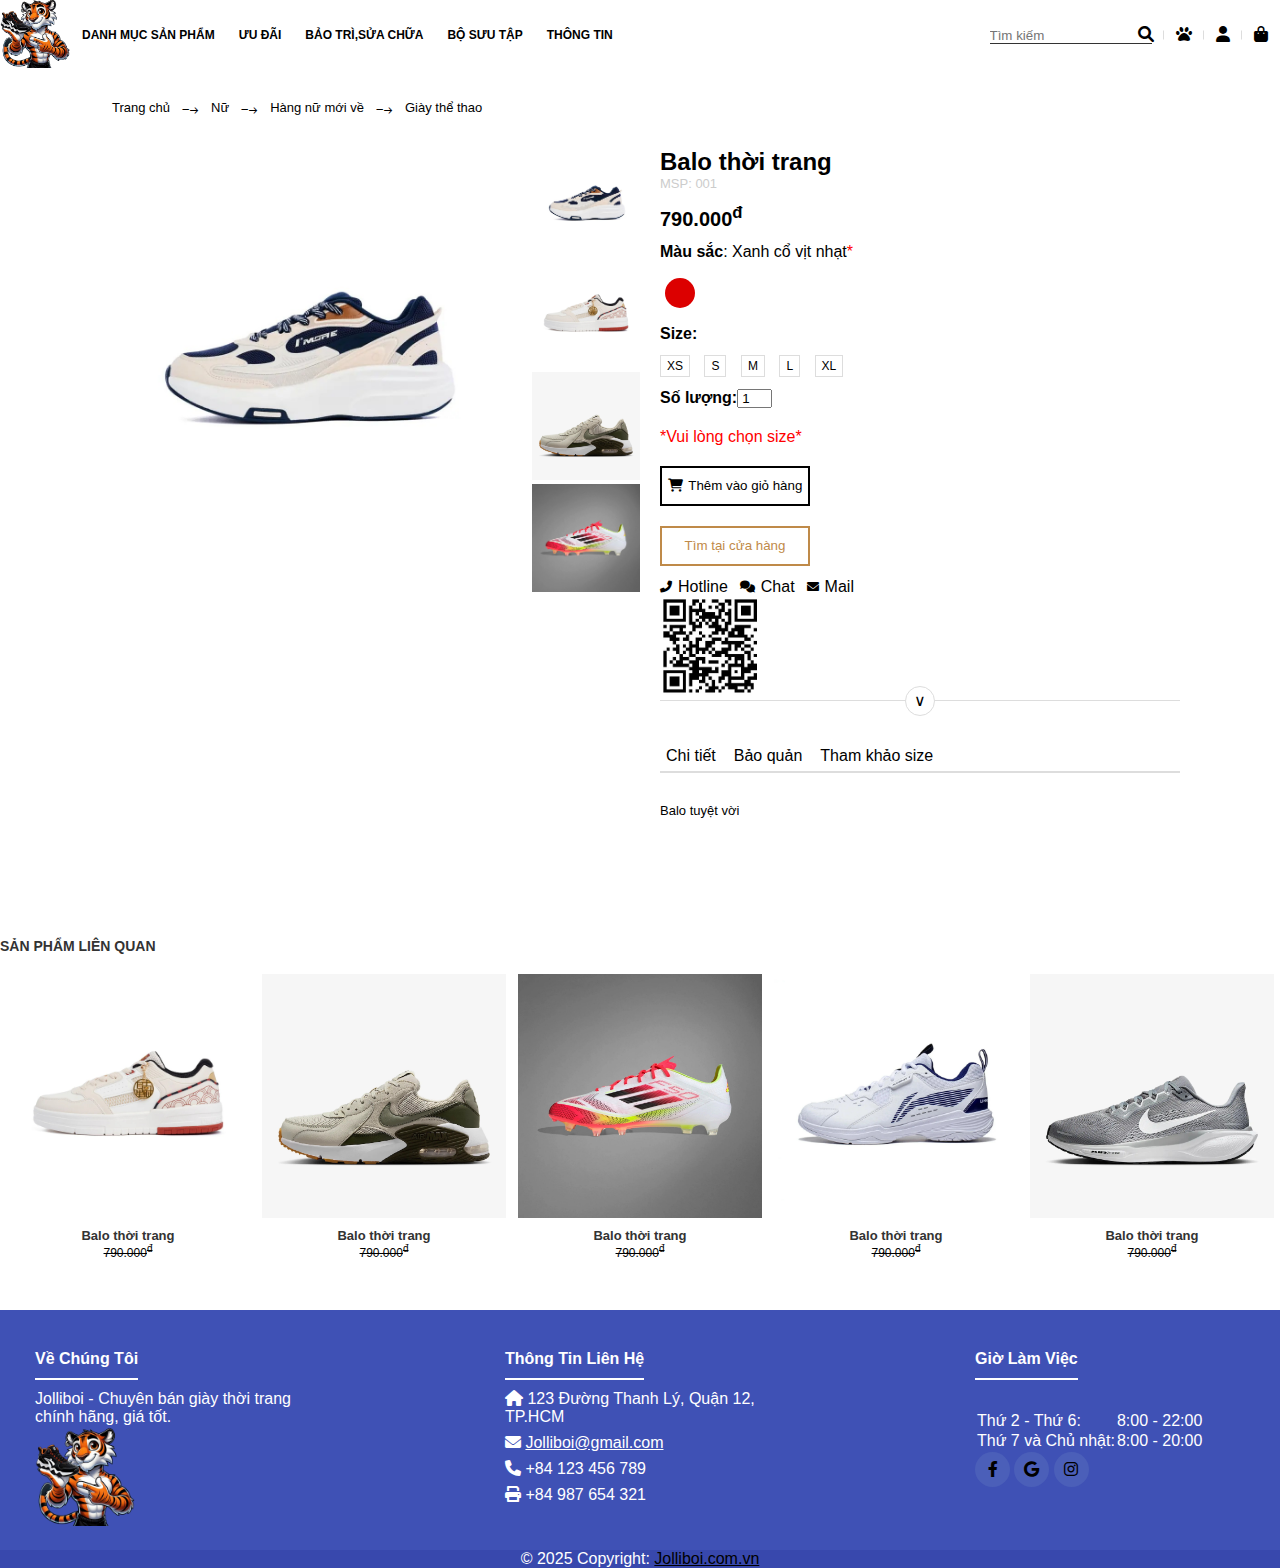
<file: Ivy Project/product.html>
<!DOCTYPE html>
<html lang="en">
    <head>
        <meta charset="UTF-8">
        <meta http-equiv="X-UA-Compatible" content="IE=edge">
        <meta name="viewport" content="width=device-width, initial-scale=1.0">
        <link rel="stylesheet" href="https://cdnjs.cloudflare.com/ajax/libs/font-awesome/6.0.0-beta3/css/all.min.css">
        <link rel="stylesheet" href="css/style.css">
        <script type="text/javascript" src="js/script.js" defer></script>
        <title>Jolliboi - Bán giày chính hãng</title>
    </head>
    <body>
        <header>
            <div class="logo">
                <a href="index.html">
                <img src="giaodien/images/logo.png" alt="logo" height="70px" width="70px"></a>
            </div>
            <div class="menu">
                <li><a href="cartegory.html">DANH MỤC SẢN PHẨM</a>
                    <ul class="sub-menu">
                        <li><a href="">Hàng mới</a></li>
                        <li><a href="">Tết 2025</a></li>
                        <li><a href="">Nam</a>
                            <ul>
                                <li><a href="">Giày thể thao</a></li>
                                <li><a href="">Giày thời trang</a></li>
                                <li><a href="">Phụ kiện khác</a></li>
                                
                            </ul>
                        </li>
                        <li><a href="">Nữ</a>
                            <ul>    
                                <li><a href="">Giày thể thao</a></li>
                                <li><a href="">Giày thời trang</a></li>
                                <li><a href="">Phụ kiện khác</a></li>
                            </ul>
                        </li>
                        <li><a href="">Giày trẻ em</a></li>
                    </ul>
                </li>
                <li><a href="">ƯU ĐÃI</a></li>
                <li><a href="">BẢO TRÌ,SỬA CHỮA</a></li>
                <li><a href="">BỘ SƯU TẬP</a></li>
                <li><a href="">THÔNG TIN</a></li>
            </div>
            <div class="oders">
                <li><input placeholder="Tìm kiếm" type="text"> <i class="fas fa-search"></i></li>
                <li> <a class="fa fa-paw" href="" ></a></li>
                <li> <a class="fa fa-user" href="" ></a></li>
                <li> <a class="fa fa-shopping-bag" href="" ></a></li>
            </div>
        </header>
<!---------------------product------------------------------------->
<section class="product">
    <div class="container">
        <div class="product-top row">
            <p>Trang chủ</p> <span>&#10509;</span> <p>Nữ</p> <span>&#10509;</span> <p>Hàng nữ mới về</p><span> &#10509;</span><p> Giày thể thao</p>
        </div>
        <div class="product-content row">
            <div class="product-content-left row">
                <div class="product-content-left-big-img">
                    <img src="giaodien/images/sp1.jpg" alt="sản phẩm">         
                </div>
                <div class="product-content-left-small-img">
                    <img src="giaodien/images/sp1.jpg" alt="sản phẩm">
                    <img src="giaodien/images/sp2.jpg" alt="sản phẩm">
                    <img src="giaodien/images/sp3.jpg" alt="sản phẩm">
                    <img src="giaodien/images/sp4.jpg" alt="sản phẩm">
                </div>
            </div>
            <div class="product-content-right">
                <div class="product-content-right-product-name">
                    <h1>Balo thời trang</h1>
                    <p>MSP: 001</p>
                </div>
                <div class="product-content-right-product-price">
                    <p>790.000<sup>đ</sup></p>
                </div>
                <div class="product-content-right-product-color">
                    <p><span style="font-weight:bold;">Màu sắc</span>: Xanh cổ vịt nhạt<span style="color:red">*</span></p>
                    <div class="product-content-right-product-color-img">
                        <img src="giaodien/images/red.jpg" alt="màu sắc">
                    </div>
                </div>
                <div class="product-content-right-product-size">
                    <p style="font-weight:bold;">Size: </p>
                    <div class="size">
                        <span>XS</span>
                        <span>S</span>
                        <span>M</span>
                        <span>L</span>
                        <span>XL</span>
                    </div>
                </div>
                <div class="quantity">
                    <p style="font-weight:bold;">Số lượng: </p>
                    <input type="number" min="0" value="1">
                </div>
                <p style="color:red;">*Vui lòng chọn size*</p>
                <div class="product-content-right-product-button">
                    <button><i class="fas fa-shopping-cart"></i><p>Thêm vào giỏ hàng</p></button>
                    <button><p>Tìm tại cửa hàng</p></button>
                </div>
                <div class="product-content-right-product-icon">
                    <div class="product-content-right-product-icon-item">
                        <i class="fas fa-phone-alt"></i><p>Hotline</p>
                    </div>
                    <div class="product-content-right-product-icon-item">
                        <i class="fas fa-comments"></i><p>Chat</p>
                    </div>
                    <div class="product-content-right-product-icon-item">
                        <i class="fas fa-envelope"></i><p>Mail</p>
                    </div>
                </div>
                <div class="product-content-right-product-QR">
                    <img src="giaodien/images/QR.jpg" alt="QR" width="100px" height="100px">
                </div>
                <div class="product-content-right-bottom">
                    <div class="product-content-right-bottom-top">
                        &#8744;
                    </div>
                    <div class="product-content-right-bottom-content-big">
                        <div class="product-content-right-bottom-content-title row">
                            <div class="product-content-right-bottom-content-title-item chitiet">
                                <p>Chi tiết</p>
                            </div>
                            <div class="product-content-right-bottom-content-title-item baoquan">
                                <p>Bảo quản</p>
                            </div>
                            <div class="product-content-right-bottom-content-title-item">
                                <p>Tham khảo size</p>
                            </div>
                        </div>
                        <div class="product-content-right-bottom-content">
                            <div class="product-content-right-bottom-content-chitiet">
                                Balo tuyệt vời
                            </div>
                            <div class="product-content-right-bottom-content-baoquan">
                                Đừng bỏ thùng rác là được
                            </div>
                        </div>
    
                </div>
            </div>
        </div>
    </div>
</section>
<!-------------------------------------------product-related----------------------------->
<section class="product-related container">
    <div class="product-related-title">
        <p>SẢN PHẨM LIÊN QUAN</p>
    </div>
    <div class="row product-content">
        <div class="product-related-item">
            <img src="giaodien/images/sp2.jpg" alt="sản phẩm">
            <h1>Balo thời trang</h1>
            <p>790.000<sup>đ</sup></p>
        </div>
        <div class="product-related-item">
            <img src="giaodien/images/sp3.jpg" alt="sản phẩm">
            <h1>Balo thời trang</h1>
            <p>790.000<sup>đ</sup></p>
        </div>
        <div class="product-related-item">
            <img src="giaodien/images/sp4.jpg" alt="sản phẩm">
            <h1>Balo thời trang</h1>
            <p>790.000<sup>đ</sup></p>
        </div>
        <div class="product-related-item">
            <img src="giaodien/images/sp5.jpg" alt="sản phẩm">
            <h1>Balo thời trang</h1>
            <p>790.000<sup>đ</sup></p>
        </div>
        <div class="product-related-item">
            <img src="giaodien/images/sp6.jpg" alt="sản phẩm">
            <h1>Balo thời trang</h1>
            <p>790.000<sup>đ</sup></p>
        </div>
    </div>
</section>

<!---------------------------- footer ----------------------------->
<footer class="footer mt-5">
    <div class="container">
        <div class="row">
            <div class="col-md-4 mb-4">
                <h5 class="text-uppercase mb-4">Về Chúng Tôi</h5>
                <p>Jolliboi - Chuyên bán giày thời trang chính hãng, giá tốt.</p>
                <a class="navbar-brand" href="index.html">
                <img src="giaodien/images/logo.png" alt="Logo" style="width: 100px;">
                </a>
            </div>
            
            <div class="col-md-4 mb-4">
                <h5 class="text-uppercase mb-4">Thông Tin Liên Hệ</h5>
                <ul class="list-unstyled">
                    <li class="mb-2">
                        <i class="fas fa-home me-3"></i>
                        123 Đường Thanh Lý, Quận 12, TP.HCM
                    </li>
                    <li class="mb-2">
                        <i class="fas fa-envelope me-3"></i>
                        <u>Jolliboi@gmail.com</u>
                    </li>
                    <li class="mb-2">
                        <i class="fas fa-phone me-3"></i>
                        +84 123 456 789
                    </li>
                    <li class="mb-2">
                        <i class="fas fa-print me-3"></i>
                        +84 987 654 321
                    </li>
                </ul>
            </div>
            
            <div class="col-md-4 mb-4">
                <h5 class="text-uppercase mb-4">Giờ Làm Việc</h5>
                <table class="table text-center text-white">
                    <tbody class="fw-normal">
                        <tr>
                            <td>Thứ 2 - Thứ 6:</td>
                            <td>8:00 - 22:00</td>
                        </tr>
                        <tr>
                            <td>Thứ 7 và Chủ nhật:</td>
                            <td>8:00 - 20:00</td>
                        </tr>
                    </tbody>
                </table>
                <div class="mt-4">
                    <a href="#" class="btn btn-floating text-white mx-1">
                        <i class="fab fa-facebook-f"></i>
                    </a>
                    <a href="#" class="btn btn-floating text-white mx-1">
                        <i class="fab fa-google"></i>
                    </a>
                    <a href="#" class="btn btn-floating text-white mx-1">
                        <i class="fab fa-instagram"></i>
                    </a>
                </div>
            </div>
        </div>
    </div>
    
    <div class="text-center p-3" align="center" style="background-color: rgba(32, 41, 143, 0.2);">
        © 2025 Copyright:
        <a class="text-white" href="index.html"><u>Jolliboi.com.vn</u></a>
    </div>
</footer>

</body>
<script>
const header = document.querySelector("header");
window.addEventListener("scroll", function(){
x = window.pageYOffset;
    if (x>0){
        header.classList.add("sticky")
    }
    else{
        header.classList.remove("sticky")
    }
})





const imgPosition = document.querySelectorAll(".aspect-ratio-169 img");
const imgContainer = document.querySelector(".aspect-ratio-169");
const dotItem = document.querySelectorAll(".dot");
let imgNuber= imgPosition.length
let index = 0
//console.log(impgPosition)

imgPosition.forEach(function(image, index){
image.style.left = index * 100 + "%"
dotItem[index].addEventListener("click",function(){
slider(index)

})
})
function imgSlide(){
index++;
console.log(index)
if (index>=imgNuber) (index = 0)
slider (index)
}
function slider (index){
imgContainer.style.left = "-"+index*100 + "%";
const dotActive = document.querySelector(".active")
dotActive.classList.remove("active")
dotItem[index].classList.add("active")
}



setInterval(imgSlide,5000)



</script>
</html>
</file>
<file: Ivy Project/css/style.css>
* {
    margin: 0;
    padding: 0;
    box-sizing: border-box;
    font-family: Arial, sans-serif;
}
:root {
    --main-text-font: Arial, Helvetica, sans-serif;
}
.row {
    display: flex;
    flex-wrap: wrap;
}
li {
    list-style: none;
}
a {
    text-decoration: none;
    color: black;
}
header {
    display: flex;
    justify-content: space-between;
    padding: 12 50px;
    height: 70px;
    align-items: center;
    position: fixed;
    top: 0;
    left: 0;
    width: 100%;
    z-index: 1;
    background: rgba(255, 255, 255, 0.3);
}
header.sticky {
    background: rgba(255, 255, 255, 1);
}
header:hover {
    background: rgba(255, 255, 255, 1);
}
.menu {
    flex: 3;
    display: flex;
}
.menu > li {
    padding: 0 12px;
    position: relative;
}
.menu > li:hover .sub-menu {
    visibility: visible;
    top: 45px;
}
.sub-menu {
    position: absolute;
    border: 1px solid #ccc;
    padding: 10px 0 10px 20px;
    width: 150px;
    visibility: hidden;
    top: 60px;
    transition: 0.3s;
    z-index: 1;
    background: white;
}
.sub-menu ul {
    padding-left: 20px;
}
.sub-menu ul a {
    font-weight: normal!important;
    font-size: 12px!important;
}
.menu  li  a {
    font-size: 12px;
    font-weight: bold!important;
    display: block;
    line-height: 20px;
}
.oders {
    flex: 1;
    display: flex;
}
.oders > li {
    padding: 0 12px;
    position: relative;
}
.oders > li::after {
    content: "";
    width: 1px;
    display: block;
    height: 50%;
    background: #dddddd;
    position: absolute;
    right: 0;
    top: 50%;
    transform: translateY(-50%);
}
.oders > li:last-child::after {
    display: none;
}
.oders > li:first-child {
    position: relative;
}
.oders > li:first-child input {
   width: 100%;
   border: none;
   border-bottom: 1px solid #333;
   background: transparent;
   outline: none;
}
.oders > li:first-child i {
    position: absolute;
    right: 10px;
}
#Slider {
    padding-bottom: 30px;
    border-bottom: 2px solid #000;
    overflow: hidden;
}
.aspect-ratio-169 {
    display: block;
    position: relative;
    padding-top: 56.25%;
    transition: 0.3s;
    
  }
  
  .aspect-ratio-169 img {
    display: block;
    position: absolute;
    width: 100%;
    height: 100%;
    top: 0;
    left: 0;
  }
  .dot-container{
    position: absolute;
    height: 30px;
    width: 100%;
    display: flex;
    align-items: center;
    text-align: center;
    justify-content: center;
  }
  .dot {
    height: 16px;
    width: 16px;
    background-color: #ccc;
    border-radius: 50%;
    margin-right: 12px;
    cursor: pointer;
  }
.dot.active {
    background-color: #333;
}

/*footer*/
.footer {
  background-color: #3f51b5;
  color: white;
  padding-top: 40px;
}

.footer h5 {
  border-bottom: 2px solid white;
  padding-bottom: 10px;
  display: inline-block;
  font-size: 16px;
  margin-bottom: 10px;
}

.footer ul li {
  color: white;
  margin-bottom: 8px;
}

.btn-floating {
  background-color: #4b5fb9;
  width: 35px;
  height: 35px;
  border-radius: 50%;
  display: inline-flex;
  align-items: center;
  justify-content: center;
  transition: all 0.3s;
}

.btn-floating:hover {
  background-color: #5c6ec9;
}

.footer table {
  color: white;
}

.footer .row {
    display: flex; 
    justify-content: center;
    padding: 0 20px;
}

.footer .col-md-4 {
    flex: 1;
    padding: 0 15px;
    text-align: left;
    box-sizing: border-box;
    max-width: 300px;
}

.footer .col-md-4:nth-child(1) {
    margin-right: auto;
}

.footer .col-md-4:nth-child(3) {
    margin-left: auto;
}

.footer .text-center {
    margin-top: 20px;
}

@media (max-width: 768px) {
  .footer {
      text-align: center;
  }
  
  .footer h5 {
      margin-top: 20px;
  }
}


/*category*/
.cartegory {
    padding: 40px 20px;
    display: flex;
    flex-wrap: wrap;
    gap: 20px;
}

.cartegory-top {
    width: 100%;
    margin-bottom: 50px;
}

.cartegory-top p {
    font-family: var(--main-text-font);
    margin: 0 12px;
    font-size: 13px;
}

.cartegory-left {
    width: 25%;
    background-color: #f9f9f9;
    padding: 15px;
    border-radius: 8px;
}

.cartegory-right {
    width: 70%;
    padding: 15px;
    border-radius: 8px;
}

.cartegory-right-top-item:first-child {
    flex: 2;
    font-size: 16px;
    font-family: var(--main-text-font);
    font-weight: bold;
}

.cartegory-right-top-item {
    flex: 1;
    padding: 0 12px;
}

.cartegory-right-top-item button,
.cartegory-right-top-item select {
    width: 100%;
    padding: 10px 15px;
    margin-bottom: 10px;
    background-color: white;
    border: 1px solid #dddddd;
    cursor: pointer;
    border-radius: 4px;
}

.cartegory-right-content {
    display: flex;
    flex-wrap: wrap;
    gap: 20px;
    margin-top: 20px;
    justify-content: space-between;
}

.cartegory-right-content-item {
    width: calc(25% - 12px);
    text-align: center;
    padding: 12px 0;
    border: 1px solid #ddd;
    border-radius: 8px;
    background-color: #fff;
}

.cartegory-right-content-item h1 {
    font-size: 14px;
    font-family: var(--main-text-font);
    margin-top: 6px;
    color: #333333;
}

.cartegory-right-content-item img {
    width: 100%;
    border-radius: 8px;
}

.cartegory-right-content-item p {
    font-size: 12px;
    color: #777;
}

.cartegory-right-bottom {
    display: flex;
    justify-content: space-between;
    margin: 30px 0 20px;
    width: 100%;
}

.cartegory-right-bottom p {
    font-family: var(--main-text-font);
    font-size: 13px;
    color: #333;
}

.cartegory-left ul {
    list-style-type: none;
    padding-left: 0;
}

.cartegory-left ul li {
    padding: 12px 0;
}

.cartegory-left ul li>a {
    color: black;
    font-size: 16px;
    font-weight: bold;
    font-family: var(--main-text-font);
}

.cartegory-left ul li ul li {
    padding-left: 10px;
}

.cartegory-left-li ul {
    display: none;
}

.cartegory-left-li.block ul {
    display: block;
}

.cartegory-left ul li ul li a {
    color: #333333;
    font-size: 14px;
}

/* Thêm các hiệu ứng hover để làm nổi bật các mục trong danh sách */
.cartegory-left ul li a:hover {
    color: #007bff;
    text-decoration: underline;
}

/*-----------------------------product------------------------------------------*/
.product {
    padding: 100px;
}
.product-top {
    margin-bottom: 30px;
}
.product-top p {
    font-family: var(--main-text-font);
    margin: 0 12px;
    font-size: 13px;
}
.product-content-left {
    width: 50%;
}

.product-content-left-big-img {
    width: 80%;
    padding-right: 20px;
}
.product-content-left-big-img img {
    width: 100%;
}
.product-content-left-small-img {
    width: 20%;
}
.product-content-left-small-img img {
    width: 100%;
    cursor: pointer;
}
.product-content-right{
    width: 50%;
    padding-left: 20px;
}
.product-content-right-product-name h1 {
    font-size: 24px;
    font-family: var(--main-text-font);
}
.product-content-right-product-name p {
    color: #cccccc;
    font-size: 13px;
}
.product-content-right-product-price {
    margin: 12px 0;
    font-size: 20px;
    font-weight: bold;
    font-family: var(--main-text-font);
}
.product-content-right-product-color img{
    width: 30px;
    height: 30px;
    border-radius: 50%;
}
.product-content-right-product-color-img {
    height: 40px;
    width: 40px;
    display: flex;
    align-items: center;
    justify-content: center;
    margin: 12px 0;
}
.size span {
    display: inline-block;
    padding: 3px 6px;
    border: 1px solid #dddddd;
    margin: 12px 10px 12px 0;
    font-size: 12px;
    cursor: pointer;
}
.quantity {
    display: flex;
    margin-bottom: 20px;
}
.quantity input {
    width: 35px;
    padding-left: 3px;
}
.product-content-right-product-button button {
    width: 150px;
    height: 40px;
    display: block;
    margin: 20px 0 12px;
    transition: all 0.3s ease;
}
.product-content-right-product-button button:first-child {
    display: flex;
    justify-content: space-evenly;
    align-items: center;
    background-color: white;
    border:  2px solid black;
    cursor: pointer;
}
.product-content-right-product-button button:first-child:hover {
    background-color: black;
    color: white;
}
.product-content-right-product-button button:last-child {
    border: 2px solid #BF8A49;
    color: #BF8A49;
    background-color: white;
    cursor: pointer;
}
.product-content-right-product-icon {
    display: flex;
}
.product-content-right-product-icon-item {
    display: flex;
    margin-right: 12px;
    justify-content: center;
    align-items: center;
}
.product-content-right-product-icon-item i {
    font-size: 12px;
    margin-right: 6px;
}
.product-content-right-bottom {
    padding-top: 40px;
    border-top: 1px solid #dddddd;
    position: relative;
}
.product-content-right-bottom-top {
    position:absolute;
    width: 30px;
    height: 30px;
    border: 1px solid #dddddd;
    display: flex;
    justify-content: center;
    align-items: center;
    background-color: white;
    top: -15px;
    left: 50%;
    border-radius: 50%;
    transform: translateX(-50%);
    cursor: pointer;
}
.product-content-right-bottom-content-title {
    border-bottom: 2px solid #dddddd;
}
.product-content-right-bottom-content-title-item {
    padding: 6px;
    cursor: pointer;
    margin-right: 6px;
}
.product-content-right-bottom-content-title-item p {
    font-size: 16px;
    font-family: var(--main-text-font);
}
.product-content-right-bottom-content {
    font-family: var(--main-text-font);
    font-size: 13px;
    padding-top: 30px;
}
.product-content-right-bottom-content-baoquan {
    display: none;
}
.activeB {
    display: none;
}

/*-----------------------------product-related------------------------------------------*/
.product-related {
    margin-bottom: 50px;
}
.product-related-title {
    margin: 20px 0;
}
.product-related-title {
    font-family: var(--main-text-font);
    font-size: 14px;
    font-weight: bold;
    color: #333333;
}
.product-related-item {
    width: 20%;
    text-align: center;
    padding: 0 6px;
}
.product-related-item img {
    width: 100%;
}
.product-related-item h1 {
    font-family: var(--main-text-font);
    font-size: 13px;
    color: #333333;
    margin-top: 6px;
}
.product-related-item p {
    font-size: 12px;
    text-decoration: line-through;
}

/*----------------------------------------cart----------------------------------*/
.cart {
    padding: 100px 50px;
}
.cart-top-wrap {
    display: flex;
    justify-content: center;
    align-items: center;
}
.cart-top {
    height: 2px;
    width: 70%;
    background-color: #dddddd;
    display: flex;
    justify-content: space-between;
    align-items: center;
    margin: 50px 200px;
}
.cart-top-item {
    width: 40px;
    height: 40px;
    border-radius: 50%;
    border: 1px solid #dddddd;
    display: flex;
    align-items: center;
    justify-content: center;
    background-color: white;
}
.cart-top-item i {
    color: #dddddd;
}
.cart-top-cart {
    border: 1px solid #0DB7EA;
}
.cart-top-cart i {
    color: #0DB7EA;
}
.cart-content-left {
    flex: 2;
    padding-right: 12px;
}
.cart-content-left table {
    width: 100%;
    text-align: center;
}
.cart-content-left table th {
    padding-bottom: 30px;
    font-family: var(--main-text-font);
    font-size: 13px;
    text-transform: uppercase;
    color: #333;
    border-collapse: collapse;
    border-bottom:2px solid #dddddd;
}
.cart-content-left table p {
    font-size: 13px;
    font-family: var(--main-text-font);
    color: #333;
}
.cart-content-left table input {
    width: 30px;
}
.cart-content-left table span {
    display: block;
    width: 20px;
    height: 20px;
    border: 1px solid #dddddd;
    cursor: pointer;
}
.cart-content-left table td {
    padding: 20px 0;
    border-bottom: 2px solid #dddddd;
}
.cart-content-left td:first-child img {
    width: 130px;
}
.cart-content-left td:nth-child(2) {
    max-width: 130px;
}
.cart-content-left td:nth-child(3) img {
    width: 30px;
    height: 30px;
}
.cart-content-right {
    flex: 1;
    padding-left: 12px;
    border-left: 2px solid #dddddd;
}
.cart-content-right table {
    width: 100%;
}
.cart-content-right table th {
    padding-bottom: 30px;
    font-family: var(--main-text-font);
    font-size: 18px;
    color: #333;
    border-collapse: collapse;
    border-bottom:2px solid #dddddd;
}
.cart-content-right table td  {
    font-family: var(--main-text-font);
    font-size: 14px;
    color: #333;
    padding: 6px 0;
}
.cart-content-right tr:nth-child(4) td {
    border-bottom:2px solid #dddddd;
}
.cart-content-right tr td:last-child {
    text-align: right;
}
.cart-content-right-text {
    margin: 20px 0;
    text-align: center;
}
.cart-content-right-text p {
    font-family: var(--main-text-font);
    font-size: 14px;
    color: #333;
}
.cart-content-right-button {
    text-align: center;
    align-items: center;
}
.cart-content-right-button button {
    padding: 0 18px;
    height: 35px;
    cursor: pointer;
}
.cart-content-right-button button:first-child {
    background-color: white;
    border: 1px solid black;
    margin-right: 20px;
}
.cart-content-right-button button:first-child:hover {
    background-color: #dddddd;
}
.cart-content-right-button button:last-child {
    background-color: black;
    color: #fff;
    border: none;  
    border: 1px solid black; 
}
.cart-content-right-button button:last-child:hover {
    background-color: #dddddd;
    color: black;
}
.cart-content-right-dangnhap {
    margin-top: 20px;
}
.cart-content-right-dangnhap p {
    font-family: var(--main-text-font);
    font-size: 14px;
    color: #333;
}
/*-------------------------------Delivery----------------------------*/
.delivery {
    padding: 100px 50px;
}
.delivery-top-wrap {
    display: flex;
    justify-content: center;
    align-items: center;
}
.delivery-top {
    height: 2px;
    width: 70%;
    background-color: #dddddd;
    display: flex;
    justify-content: space-between;
    align-items: center;
    margin: 50px 200px;
}
.delivery-top-item {
    width: 40px;
    height: 40px;
    border-radius: 50%;
    border: 1px solid #dddddd;
    display: flex;
    align-items: center;
    justify-content: center;
    background-color: white;
}
.delivery-top-item i {
    color: #dddddd;
}
.delivery-top-adress {
    border: 1px solid #0DB7EA;
}
.delivery-top-adress i {
    color: #0DB7EA;
}
.delivery-content-left {
    width: 60%;
    padding-right: 12px;
}
.delivery-content-left p {
    font-family: var(--main-text-font);
    font-size: 15px;
}
.delivery-content-left label {
    font-family: var(--main-text-font);
    font-size: 15px;
    margin-bottom: 6px;
    display: block;
}
.delivery-content-left>p {
    font-weight: bold;
}
.delivery-content-left-dangnhap {
    margin-top: 12px;
}
.delivery-content-left-dangnhap i {
    font-size: 12px;
    margin-right: 12px;
}
.delivery-content-left-khachle {
    margin: 12px 0;
}
.delivery-content-left-khachle input {
    margin-right: 12px;  
}
.delivery-content-left-dangky {
    margin-bottom: 30px;
}
.delivery-content-left-dangky input {
    margin-right: 12px;
}
.delivery-content-left-input-top {
    justify-content: space-between;
}
.delivery-content-left-input-top-item {
    width: calc(50% - 12px);
}
.delivery-content-left-input-top-item input {
    width: 100%;
    height: 35px;
    border: 1px solid #dddddd;
    padding-left: 6px;
}
.delivery-content-left-input-bottom input {
    width: 100%;
    height: 35px;
    border: 1px solid #dddddd;
    padding-left: 6px;
}
.delivery-content-left-button p {
    display: inline-block;
    font-family: var(--main-text-font);
    font-size: 12px;
}
.delivery-content-left-button span {
    margin-right: 12px;
}
.delivery-content-left-button {
    justify-content: space-between;
    padding-top: 20px;
}
.delivery-content-left-button button {
    height: 35px;
    border: 2px solid black;
    padding: 6px 12px;
    cursor: pointer;
    transition: 0.3 ease;
}
.delivery-content-left-button button:hover {
    background-color: black;
    color: white;
}
.delivery-content-right {
    width: 40%;
    padding-left: 12px;
    border-left: 2px solid #dddddd;
    height: auto;
}
.delivery-content-right table {
    width: 100%;
    font-family: var(--main-text-font);
    font-size: 12px;
    text-align: center;
}
.delivery-content-right table tr th:first-child {
    text-align: left;
}
.delivery-content-right table tr th {
    padding-bottom: 12px;
    border-bottom: 2px solid #dddddd;
    font-size: 15px;
}
.delivery-content-right table tr th:last-child {
    text-align: right;
}
.delivery-content-right table tr td {
    padding: 6px 0;
    font-size: 13px;
}
.delivery-content-right table tr:nth-child(4) {
    border-top: 2px solid #dddddd;
}
.delivery-content-right table tr td:last-child {
    text-align: right;
}
.delivery-content-right table tr td:first-child {
    text-align: left;
}
/*------------------------Payment-----------------------*/
.payment {
    padding: 100px 50px;
}
.payment-top-wrap {
    display: flex;
    justify-content: center;
    align-items: center;
}
.payment-top {
    height: 2px;
    width: 70%;
    background-color: #dddddd;
    display: flex;
    justify-content: space-between;
    align-items: center;
    margin: 50px 200px;
}
.payment-top-item {
    width: 40px;
    height: 40px;
    border-radius: 50%;
    border: 1px solid #dddddd;
    display: flex;
    align-items: center;
    justify-content: center;
    background-color: white;
}
.payment-top-item i {
    color: #dddddd;
}
.payment-top-payment {
    border: 1px solid #0DB7EA;
}
.payment-top-payment i {
    color: #0DB7EA;
}
.payment-content-left {
    width: 60%;
}
.payment-content-right {
    width: 40%;
    border-left: 2px solid #ddd;
    padding-left: 12px;
}
.payment-content-left p,label {
    font-size: 20px;
    font-family: var(--main-text-font);
}
.payment-content-right-button {
    display: flex;
    padding: 12px 0;
    border-bottom: 1px dashed #dddddd;
}
.payment-content-right-button input {
    height: 30px;
    width: 200px;
    margin-right: 100px;
    margin-left: 12px;
}
.payment-content-right-button button {
    height: 30px;
    width: 100px;
    background-color: #000;
    color: white;
    border: none;
    cursor: pointer;
}
.payment-content-right-mnv {
    margin-top: 20px;
}
.payment-content-right-mnv select {
    height: 30px;
    width: 100%;
    color: #75758A;
    padding-left: 12px;
}
.payment-content-right-payment {
    margin-top: 50px;
    align-items: center;
    text-align: center;
}
.payment-content-right-payment button {
    height: 30px;
    padding: 0 20px;
    font-size: 18px;
    color: black;
    cursor: pointer;
    transition: all 0.3s ease;
    border: 2px solid black;
}
.payment-content-right-payment button:hover {
    background-color: black;
    color: white;
}
</file>
